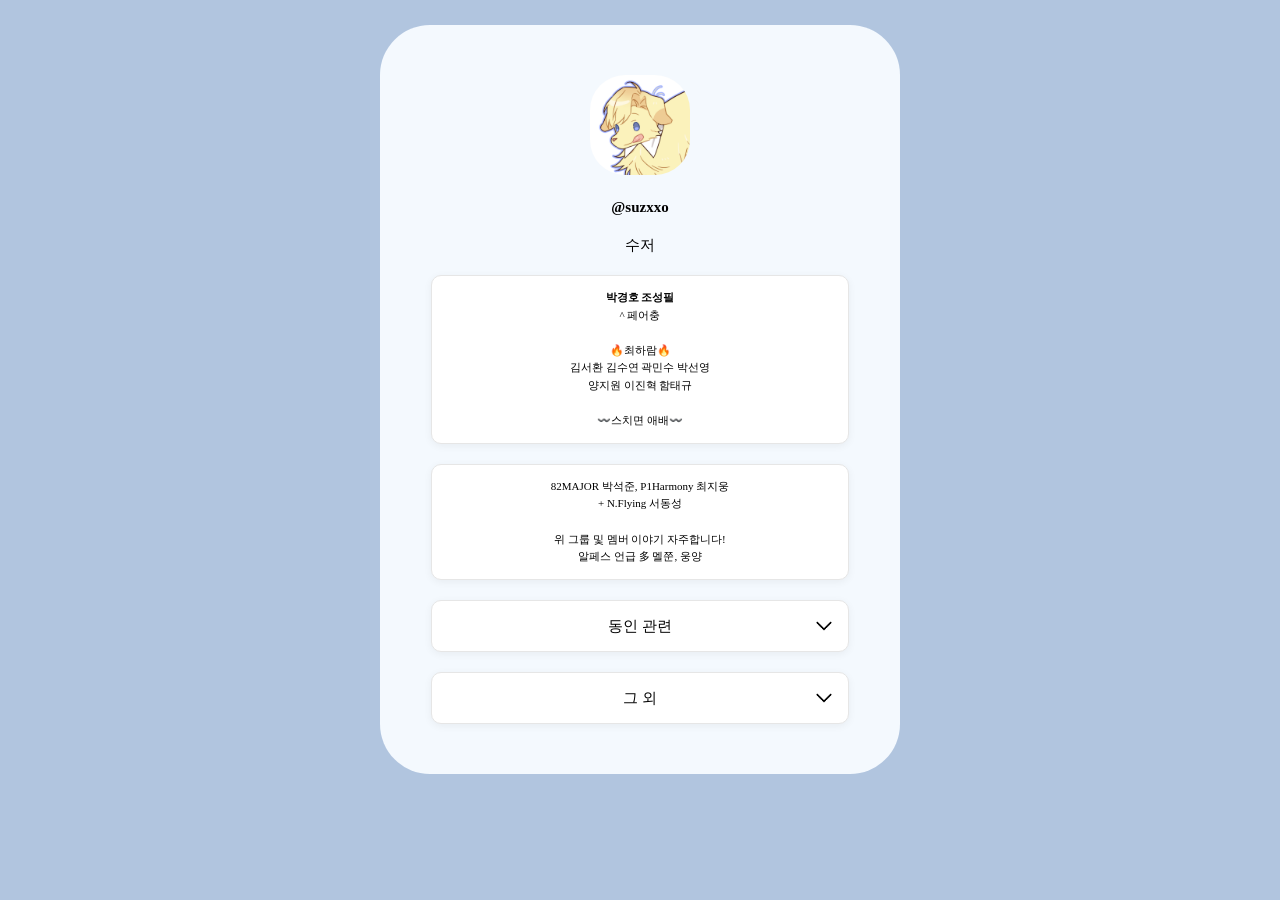
<file: index.html>
<!DOCTYPE html>
<html lang="en">
<head>
  <meta charset="UTF-8">
  <meta name="viewport" content="width=device-width, initial-scale=1.0">
  <title>@suzxxo</title>
  <link rel="stylesheet" href="./profile.css">
  <link rel="icon" href="./profileImg.png">
</head>
<body>
  <header></header>

  <main>
    <div></div>
    <div class="profile-box">
      <div class="info">
        <div class="info-img">
          <img src="./profileImg.png">
        </div>
        <div class="info-id"><b>@suzxxo</b></div>
        <div class="info-name">수저</div>
      </div>

      <div class="musical">
        <b>박경호 조성필</b><br>
        ^ 페어충<br><br>
        
        🔥최하람🔥<br>
        김서환 김수연 곽민수 박선영<br>
        양지원 이진혁 함태규<br><br>

        〰️스치면 애배〰️
      </div>
      <div class="idol">
        82MAJOR 박석준, P1Harmony 최지웅<br>
        + N.Flying 서동성<br><br>
        
        위 그룹 및 멤버 이야기 자주합니다!<br>
        알페스 언급 多 멜쭌, 웅양
      </div>
      <div class="rps">
        <div class="rps-first" onclick="toggleBox(this)">
          <span class="toggle-size">동인 관련</span>
          <img src="./icon-up.png" class="arrow rotate">
        </div>
        <div class="content hide">
          주력<br>
          🔥경필코사🔥<br><br>

          📌ㅈㅅㅍ ㅊㅎㄹ 필모왼 고정<br>
          직멘만 아니면 리버스 본다고 죽지는 않습니다.
        </div>
      </div>
      <div class="etc">
        <div class="etc-first" onclick="toggleBox(this)">
          <span class="toggle-size">그 외</span>
          <img src="./icon-up.png" class="arrow rotate">
        </div>
        <div class="content hide">
          말에 필터링이 조금 없는 편입니다. 주의 요망.<br>
          지뢰 알아서 흐린 눈 합니다. 거배 딱히 없음!
        </div>
      </div>
    </div>
    <div></div>
  </main>

  <footer></footer>
  <script>
    function toggleBox(header){

      const content = header.nextElementSibling;
      const arrow = header.querySelector(".arrow");

      content.classList.toggle("hide");
      arrow.classList.toggle("rotate");
    }
  </script>
</body>
</html>
</file>
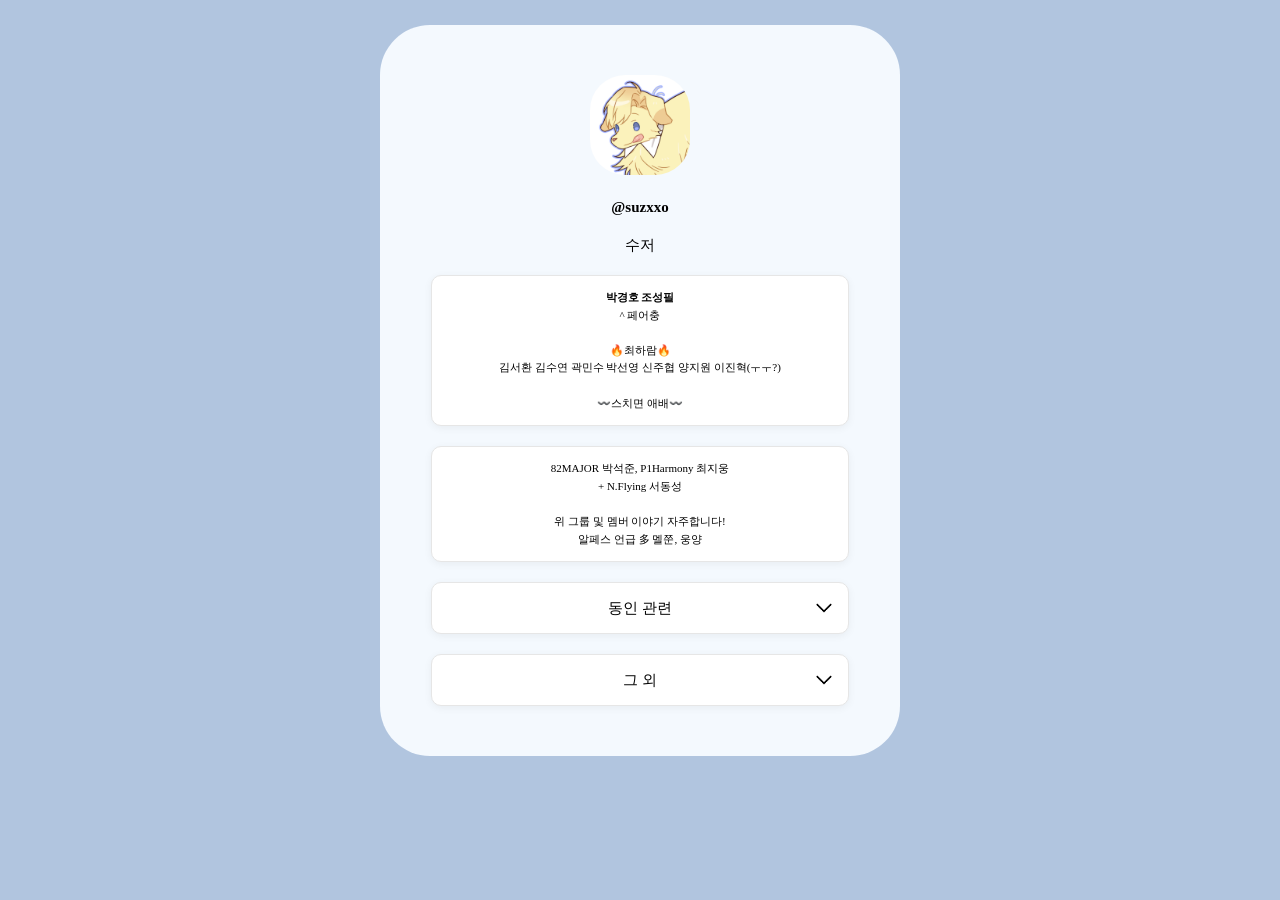
<file: profile.html>
<!DOCTYPE html>
<html lang="en">
<head>
  <meta charset="UTF-8">
  <meta name="viewport" content="width=device-width, initial-scale=1.0">
  <title>@suzxxo</title>
  <link rel="stylesheet" href="./profile.css">
  <link rel="icon" href="./profileImg.png">
</head>
<body>
  <header></header>

  <main>
    <div></div>
    <div class="profile-box">
      <div class="info">
        <div class="info-img">
          <img src="./profileImg.png">
        </div>
        <div class="info-id"><b>@suzxxo</b></div>
        <div class="info-name">수저</div>
      </div>

      <div class="musical">
        <b>박경호 조성필</b><br>
        ^ 페어충<br><br>
        
        🔥최하람🔥<br>
        김서환 김수연 곽민수 박선영 신주협 양지원 이진혁(ㅜㅜ?)<br><br>

        〰️스치면 애배〰️
      </div>
      <div class="idol">
        82MAJOR 박석준, P1Harmony 최지웅<br>
        + N.Flying 서동성<br><br>
        
        위 그룹 및 멤버 이야기 자주합니다!<br>
        알페스 언급 多 멜쭌, 웅양
      </div>
      <div class="rps">
        <div class="rps-first" onclick="toggleBox(this)">
          <span class="toggle-size">동인 관련</span>
          <img src="./icon-up.png" class="arrow rotate">
        </div>
        <div class="content hide">
          주력<br>
          🔥경필코사🔥<br>
          호두렘시니무니<br><br>

          📌ㅈㅅㅍ ㅊㅎㄹ 필모왼 고정<br>
          직멘만 아니면 리버스 본다고 죽지는 않습니다.
        </div>
      </div>
      <div class="etc">
        <div class="etc-first" onclick="toggleBox(this)">
          <span class="toggle-size">그 외</span>
          <img src="./icon-up.png" class="arrow rotate">
        </div>
        <div class="content hide">
          말에 필터링이 조금 없는 편입니다. 주의 요망.<br>
          지뢰 알아서 흐린 눈 합니다. 거배 딱히 없음!
        </div>
      </div>
    </div>
    <div></div>
  </main>

  <footer></footer>
  <script>
    function toggleBox(header){

      const content = header.nextElementSibling;
      const arrow = header.querySelector(".arrow");

      content.classList.toggle("hide");
      arrow.classList.toggle("rotate");
    }
  </script>
</body>
</html>
</file>
<file: profile.css>
* {
  margin: 0;
  padding: 0;
  text-align: center;
  font-family: pretendard;
}

body {
  background-color: #b1c5df;
}

main {
  display: flex;
  justify-content: center;
  align-items: center;
}

.profile-box {
  width: min(520px, 92%);
  background-color: #f4f9fe;
  padding: 50px 0;

  margin: 25px auto;
  border-radius: 50px;

  display: flex;
  flex-direction: column;
  align-items: center;
  gap: 20px;
}

.info {
  display: flex;
  flex-direction: column;
  align-items: center;
  gap: 20px;
  font-size: 15px;
}

.info-img img {
  width: 100px;
  border-radius: 35px;
  object-fit: cover;
}

.musical, .idol, .rps, .etc {
  background-color: white;
  width : 80%;
  border: 1px solid rgb(230, 230, 230);
  border-radius: 10px;
  box-shadow: 0 2px 8px rgba(0, 0, 0, 0.055);
  font-size: 11px;
  padding: 13px 0;
  line-height: 1.6;      
}

.rps-first,
.etc-first {
  position: relative;
  display: flex;
  justify-content: center;
  align-items: center;

  padding: 0 15px;
  cursor: pointer;
}

.arrow {
    position: absolute;
    right: 15px;
    top: 50%;
    transform: translateY(-50%);
    width: 18px;
    height: 18px;
    transition: transform .3s;
}

.arrow.rotate {
    transform: translateY(-50%) rotate(180deg);
}

.content {
  margin-top: 10px;
  padding: 0 15px;
}

.content.hide {
  display: none;
}

.toggle-size {
  font-size: 15px;
}
</file>
